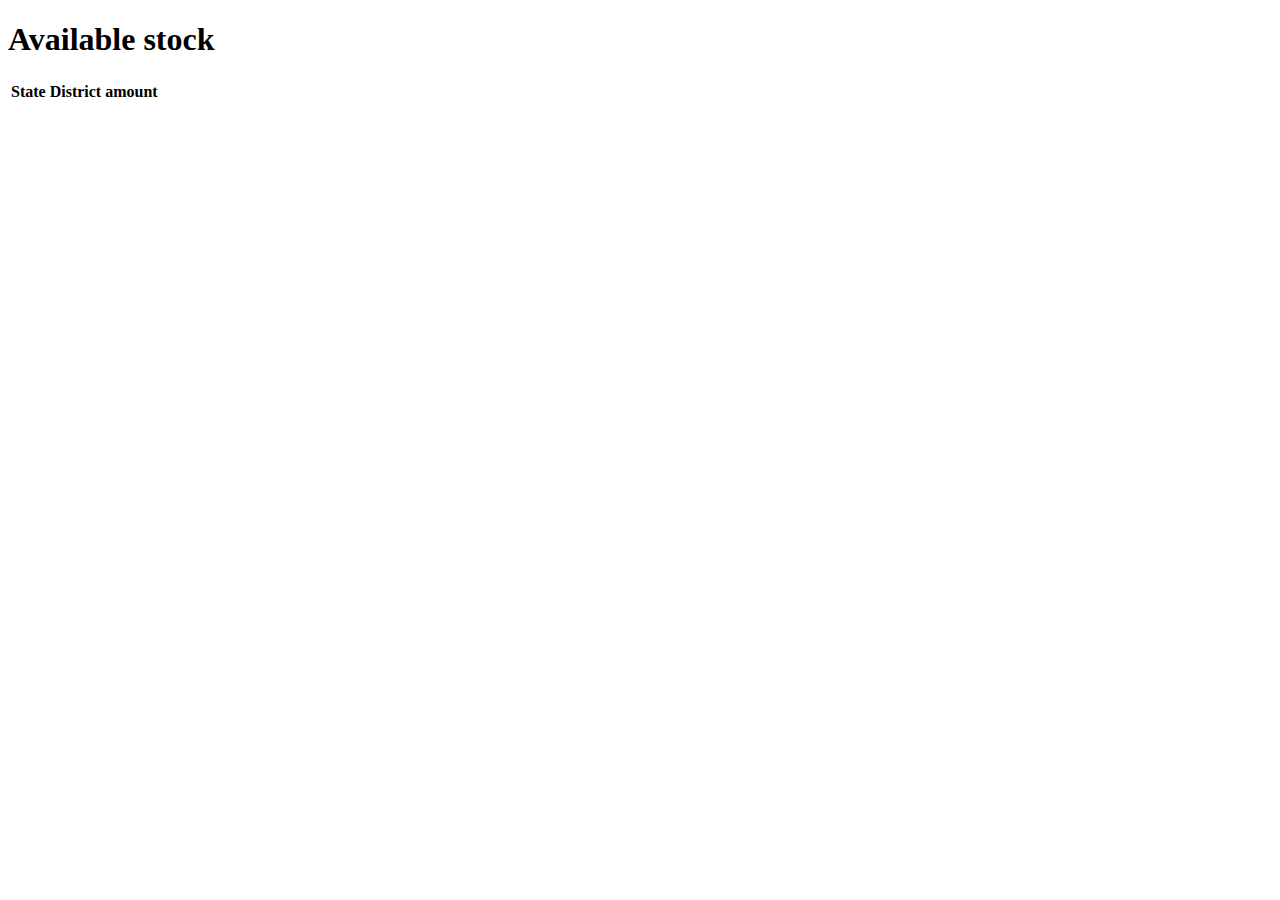
<file: availability.html>
<!DOCTYPE html>
<html lang="en">
<head>
    <meta charset="UTF-8">
    <meta http-equiv="X-UA-Compatible" content="IE=edge">
    <meta name="viewport" content="width=device-width, initial-scale=1.0">
    <title>Availability</title>
    <link rel = "icon" href = 
          "/Heading icon.png" 
                 width="500" type = "image/x-icon">  
</head>
<body>
    <h1>Available stock</h1>
    <table>
        <th>State</th>
        <th>District</th>
        <th>amount</th>
    </table>
    
</body>
</html>
</file>
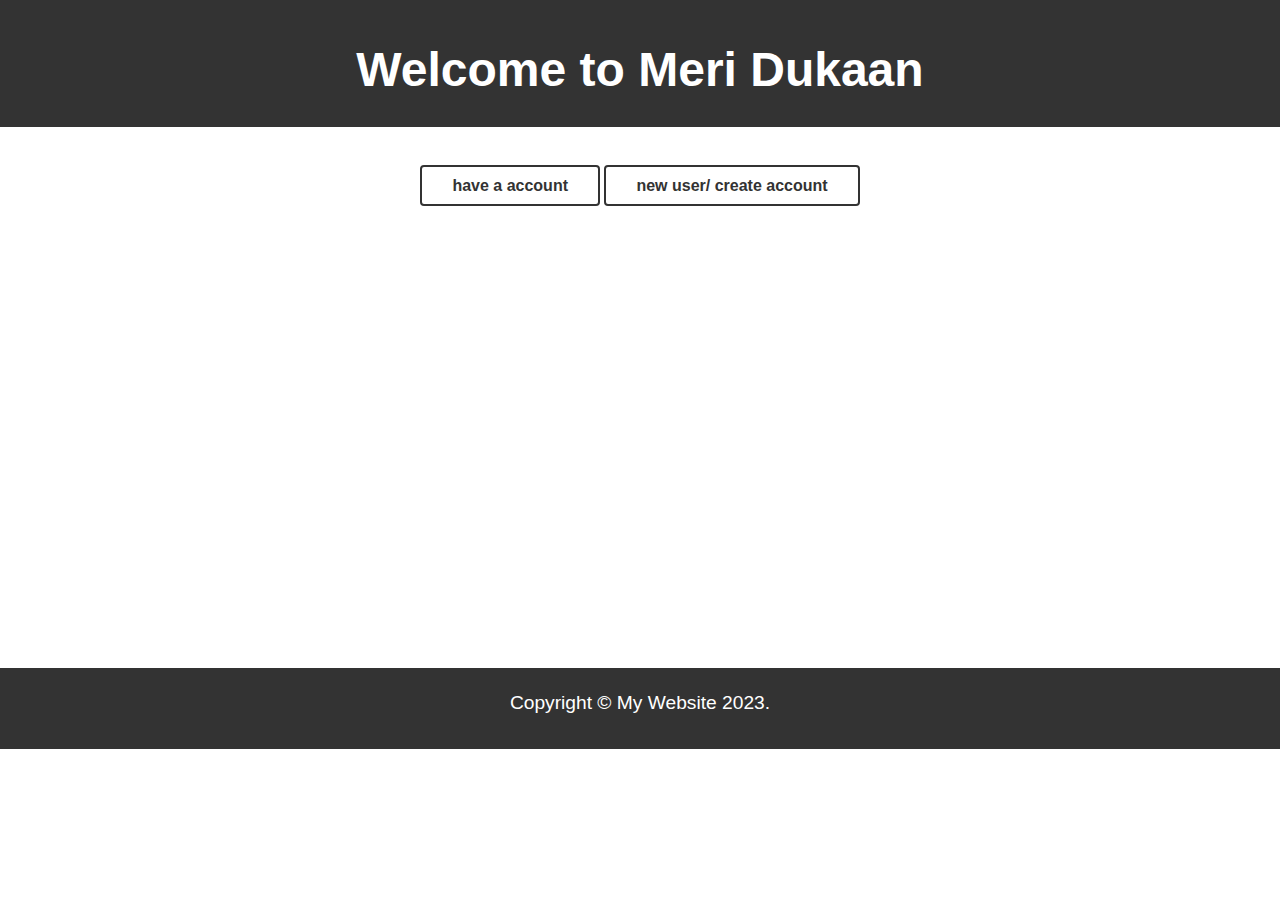
<file: book product.html>
<!DOCTYPE html>
<html>
  <head>
    <meta charset="UTF-8">
    <title>Welcome Page</title>
    <link rel = "icon" href = 
    "/Heading icon.png" 
           width="500" type = "image/x-icon">
    <style>
      /* CSS styles go here */
      body {
        font-family: Arial, sans-serif;
        margin: 0;
        padding: 0;
      }
      header {
        background-color: #333;
        color: #fff;
        padding: 10px;
        text-align: center;
      }
      main {
        padding: 50px;
        text-align: center;
      }
      h1 {
        font-size: 3em;
        margin-bottom: 20px;
      }
      p {
        font-size: 1.2em;
        margin-bottom: 30px;
      }
      a {
        color: #333;
        background-color: #fff;
        border: 2px solid #333;
        border-radius: 4px;
        padding: 10px 30px;
        text-decoration: none;
        transition: all 0.3s ease;
        font-weight: bold;
      }
      a:hover {
        color: #fff;
        background-color: #333;
        border-color: #fff;
      }

footer {
    background-color: #333;
    color: #fff;
    padding: 5px;
    text-align: center;
    margin-top: 47vh;
  }
  
    </style>
  </head>
  <body>
    <header>
      <h1>Welcome to Meri Dukaan</h1>
      
    </header>
    <main>
     
      <a href="booking.html">have a account</a>
      <a href="register.php">new user/ create account</a>
    </main>
    <footer>
        <p>Copyright © My Website 2023.
      </footer>
  </body>
</html>
</file>
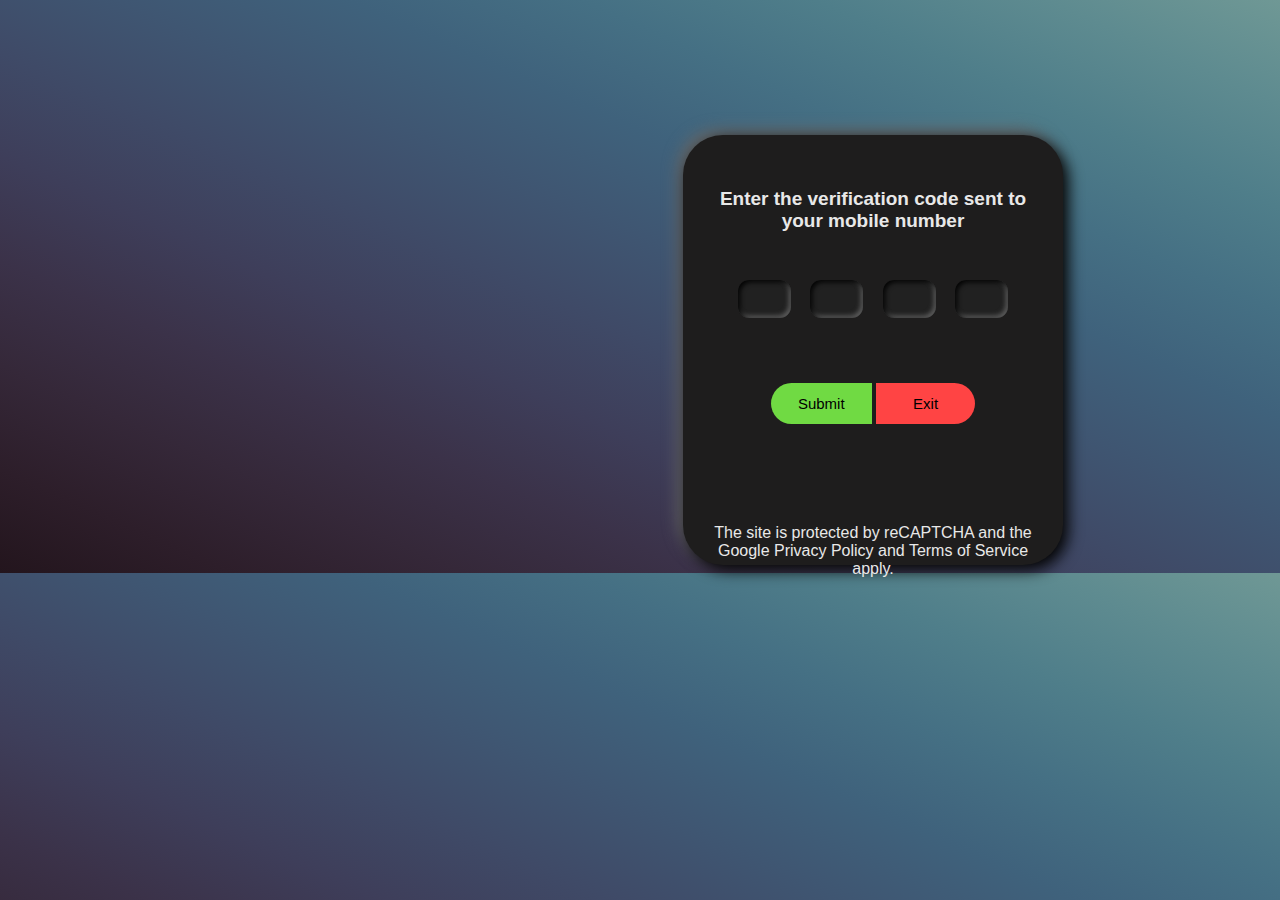
<file: otp.html>
<!-- <?php

?> -->


<!DOCTYPE html>
<html lang="en">
<head>
    <meta charset="UTF-8">
    <meta http-equiv="X-UA-Compatible" content="IE=edge">
    <meta name="viewport" content="width=device-width, initial-scale=1.0">
    <link rel="stylesheet" href="otp.css">
    <title>otp verification</title>
    <link rel = "icon" href = 
    "/Heading icon.png" 
           width="500" type = "image/x-icon"> 
</head>
<body>
    <form class="form">
        <center>
        <p class="heading">Enter the verification code sent to your mobile number</p>
        <div class="box">
        <input maxlength="1" class="input">
        <input maxlength="1" class="input"> 
        <input maxlength="1" class="input">
        <input maxlength="1" class="input">
        </div>
        <button class="submit">Submit</button>
        <button class="exit">Exit</button>
        <p class="captcha">The site is protected by reCAPTCHA and the Google Privacy Policy and Terms of Service apply.</p>
      </center></form>
    
</body>
</html>
</file>
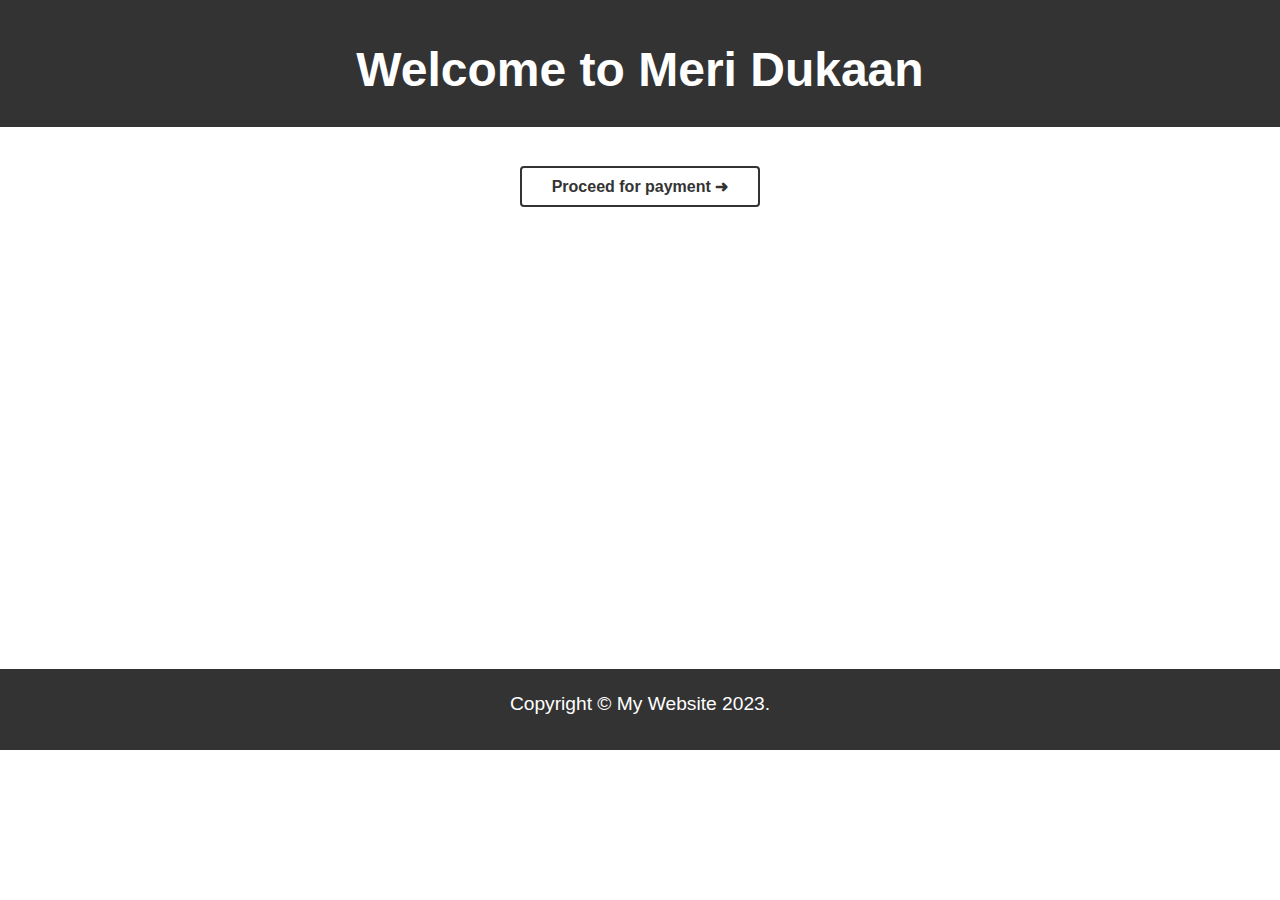
<file: payment proceed.html>
<!DOCTYPE html>
<html>
  <head>
    <meta charset="UTF-8">
    <title>proceed for payment</title>
    <link rel = "icon" href = 
    "/Heading icon.png" 
           width="500" type = "image/x-icon">
    <style>
      /* CSS styles go here */
      body {
        font-family: Arial, sans-serif;
        margin: 0;
        padding: 0;
      }
      header {
        background-color: #333;
        color: #fff;
        padding: 10px;
        text-align: center;
      }
      main {
        padding: 50px;
        text-align: center;
      }
      h1 {
        font-size: 3em;
        margin-bottom: 20px;
      }
      p {
        font-size: 1.2em;
        margin-bottom: 30px;
      }
      a {
        color: #333;
        background-color: #fff;
        border: 2px solid #333;
        border-radius: 4px;
        padding: 10px 30px;
        text-decoration: none;
        transition: all 0.3s ease;
        font-weight: bold;
      }
      a:hover {
        color: #fff;
        background-color: #333;
        border-color: #fff;
      }

footer {
    background-color: #333;
    color: #fff;
    padding: 5px;
    text-align: center;
    margin-top: 47vh;
  }
  
    </style>
  </head>
  <body>
    <header>
      <h1>Welcome to Meri Dukaan</h1>
      
    </header>
    <main>
     
      <a href="payment.html"> Proceed for payment  &#10140</a>
      <!-- <a href="register.php">new user/ create account</a> -->
    </main>
    <footer>
        <p>Copyright © My Website 2023.
      </footer>
  </body>
</html>
</file>
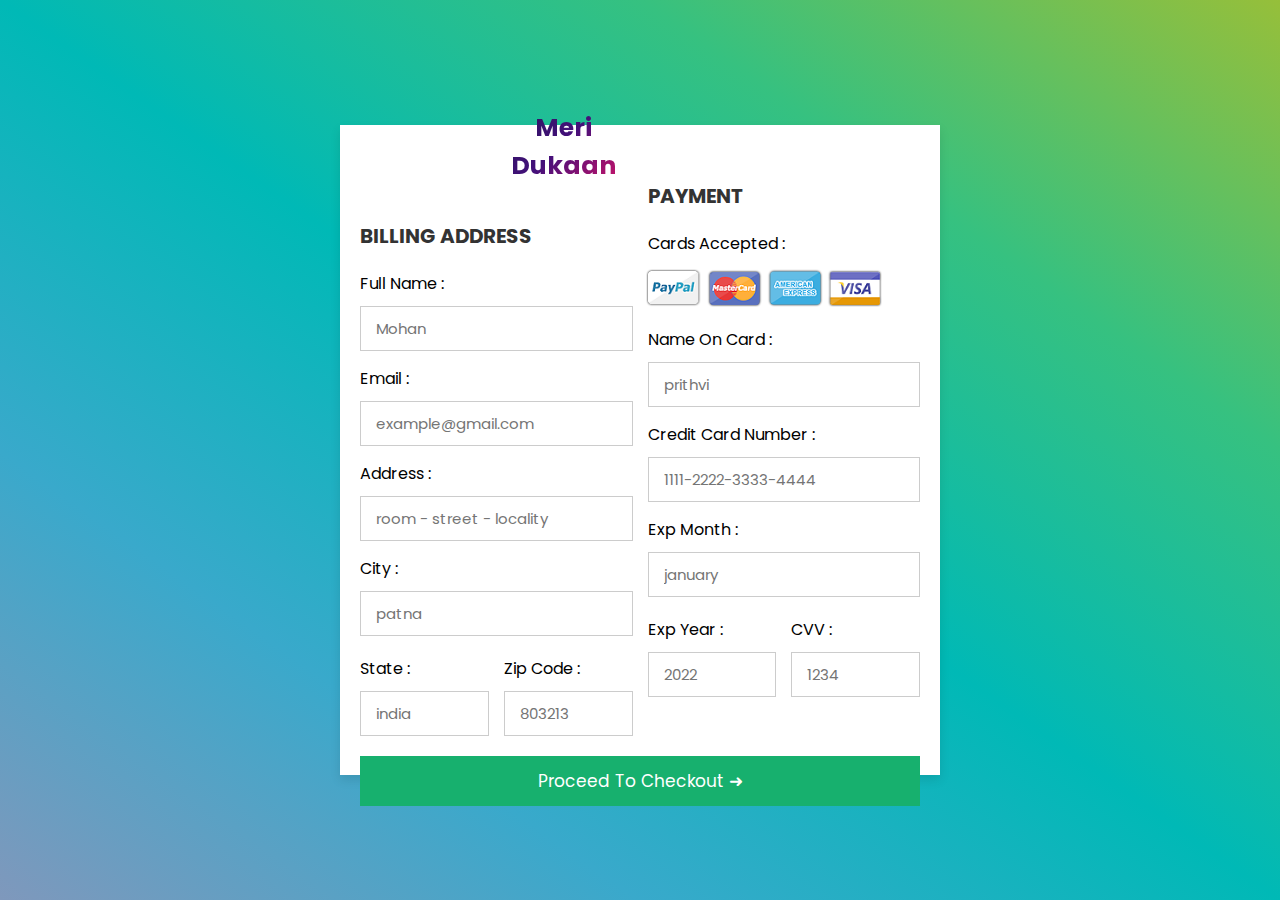
<file: payment.html>
<!DOCTYPE html>
<html lang="en">
<head>
    <meta charset="UTF-8">
    <meta http-equiv="X-UA-Compatible" content="IE=edge">
    <meta name="viewport" content="width=device-width, initial-scale=1.0">
    <link rel="stylesheet" href="payment.css">
    <link rel = "icon" href = 
    "/Heading icon.png" 
           width="500" type = "image/x-icon">  
           <title>Payment</title>

</head>
<body>
<div class="container">
    <form action="">
        <div class="row">
            <div class="col">
                <h2 id="payment">Meri Dukaan</h2>
                <h3 class="title">billing address</h3>
                <div class="inputBox">
                    <span>full name :</span>
                    <input type="text" placeholder="Mohan">
                </div>
                <div class="inputBox">
                    <span>email :</span>
                    <input type="email" placeholder="example@gmail.com">
                </div>
                <div class="inputBox">
                    <span>address :</span>
                    <input type="text" placeholder="room - street - locality">
                </div>
                <div class="inputBox">
                    <span>city :</span>
                    <input type="text" placeholder="patna">
                </div>
                <div class="flex">
                    <div class="inputBox">
                        <span>state :</span>
                        <input type="text" placeholder="india">
                    </div>
                    <div class="inputBox">
                        <span>zip code :</span>
                        <input type="text" placeholder="803213">
                    </div>
                </div>
            </div>
            <div class="col">
                <h3 class="title">payment</h3>
                <div class="inputBox">
                    <span>cards accepted :</span>
                    <img src="images/card_img.png" alt="">
                </div>
                <div class="inputBox">
                    <span>name on card :</span>
                <input type="text" placeholder="prithvi">
                </div>
                <div class="inputBox">
                    <span>credit card number :</span>
                    <input type="number" placeholder="1111-2222-3333-4444">
                </div>
                <div class="inputBox">
                    <span>exp month :</span>
                    <input type="text" placeholder="january">
                </div>

                <div class="flex">
                    <div class="inputBox">
                        <span>exp year :</span>
                        <input type="number" placeholder="2022">
                    </div>
                    <div class="inputBox">
                        <span>CVV :</span>
                        <input type="text" placeholder="1234">
                    </div>
                </div>

            </div>
    
        </div>

        <input type="submit" value="proceed to checkout &#10140" class="submit-btn">


    </form>

</div>    
    
</body>
</html>
</file>
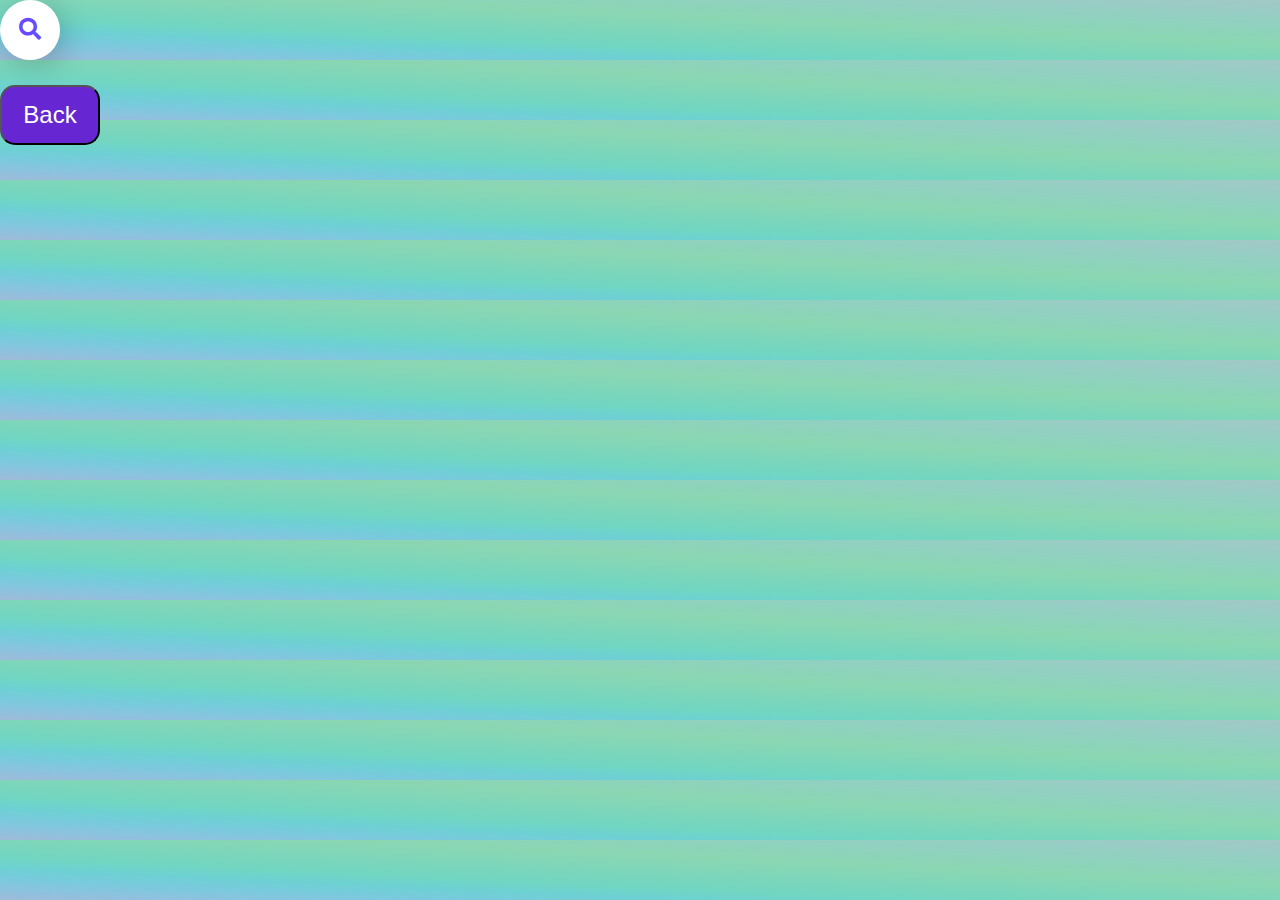
<file: search.html>
<!DOCTYPE html>

<html lang="en" dir="ltr">
  <head>
    <meta charset="utf-8">
    <title>Search  </title>
    <link rel="stylesheet" href="search.css">
    <link rel = "icon" href = 
          "/Heading icon.png" 
                 width="500" type = "image/x-icon">
    <link rel="stylesheet" href="https://cdnjs.cloudflare.com/ajax/libs/font-awesome/5.15.3/css/all.min.css"/>
    
  </head>
  <body>
   
    <div class="search-box">
      
      <input type="text" placeholder=" search here.." autocomplete="">
      <div class="search-icon">
        <i class="fas fa-search"></i>
    
      </div>
<div class="cancel-icon">
        <i class="fas fa-times"></i>
      </div>
<div class="search-data">
</div>
<button class="back"
onclick="window.location.href = 'index.html';">Back</button>
</div>
 <script src="search.js"></script>

  </body>
</html>
</file>
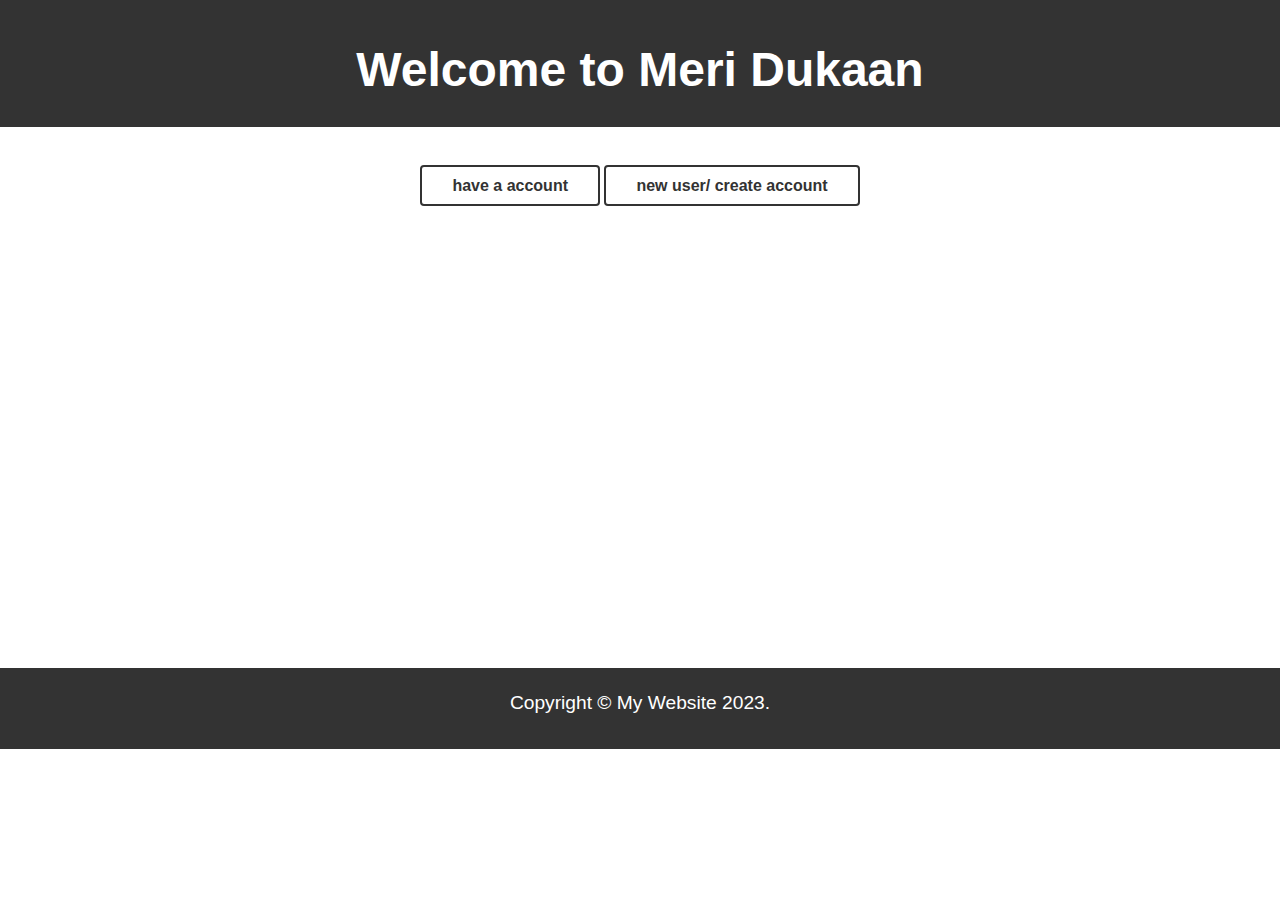
<file: verify product.html>
<!DOCTYPE html>
<html>
  <head>
    <meta charset="UTF-8">
    <title>Welcome Page</title>
    <link rel = "icon" href = 
    "/Heading icon.png" 
           width="500" type = "image/x-icon">
    <style>
      /* CSS styles go here */
      body {
        font-family: Arial, sans-serif;
        margin: 0;
        padding: 0;
      }
      header {
        background-color: #333;
        color: #fff;
        padding: 10px;
        text-align: center;
      }
      main {
        padding: 50px;
        text-align: center;
      }
      h1 {
        font-size: 3em;
        margin-bottom: 20px;
      }
      p {
        font-size: 1.2em;
        margin-bottom: 30px;
      }
      a {
        color: #333;
        background-color: #fff;
        border: 2px solid #333;
        border-radius: 4px;
        padding: 10px 30px;
        text-decoration: none;
        transition: all 0.3s ease;
        font-weight: bold;
      }
      a:hover {
        color: #fff;
        background-color: #333;
        border-color: #fff;
      }

footer {
    background-color: #333;
    color: #fff;
    padding: 5px;
    text-align: center;
    margin-top: 47vh;
  }
  
    </style>
  </head>
  <body>
    <header>
      <h1>Welcome to Meri Dukaan</h1>
      
    </header>
    <main>
     
      <a href="register product.php">have a account</a>
      <a href="register.php">new user/ create account</a>
    </main>
    <footer>
        <p>Copyright © My Website 2023.</p>
      </footer>
  </body>
</html>
</file>
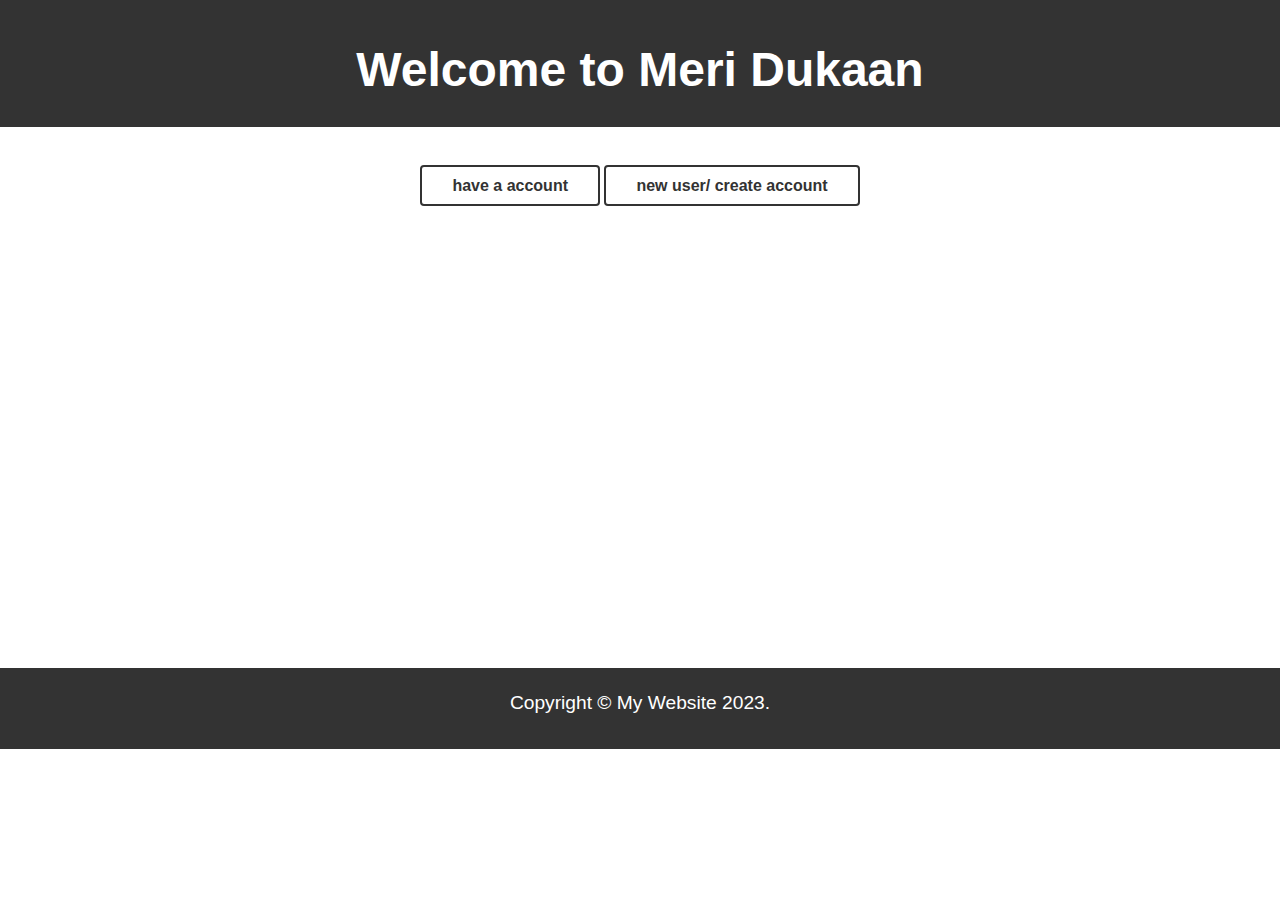
<file: verify transport.html>
<!DOCTYPE html>
<html>
  <head>
    <meta charset="UTF-8">
    <title>Welcome Page</title>
    <link rel = "icon" href = 
    "/Heading icon.png" 
           width="500" type = "image/x-icon">
    <style>
      /* CSS styles go here */
      body {
        font-family: Arial, sans-serif;
        margin: 0;
        padding: 0;
      }
      header {
        background-color: #333;
        color: #fff;
        padding: 10px;
        text-align: center;
      }
      main {
        padding: 50px;
        text-align: center;
      }
      h1 {
        font-size: 3em;
        margin-bottom: 20px;
      }
      p {
        font-size: 1.2em;
        margin-bottom: 30px;
      }
      a {
        color: #333;
        background-color: #fff;
        border: 2px solid #333;
        border-radius: 4px;
        padding: 10px 30px;
        text-decoration: none;
        transition: all 0.3s ease;
        font-weight: bold;
      }
      a:hover {
        color: #fff;
        background-color: #333;
        border-color: #fff;
      }

footer {
    background-color: #333;
    color: #fff;
    padding: 5px;
    text-align: center;
    margin-top: 47vh;
  }
  
    </style>
  </head>
  <body>
    <header>
      <h1>Welcome to Meri Dukaan</h1>
      
    </header>
    <main>
     
      <a href="register transport.php">have a account</a>
      <a href="register.php">new user/ create account</a>
    </main>
    <footer>
        <p>Copyright © My Website 2023.
      </footer>
  </body>
</html>
</file>
<file: otp.css>
.form {
    width: 350px;
    height: 400px;
    font-family: sans-serif;
    display: flex;
    flex-direction: column;
    border-radius: 2.5em;
    background-color: #1e1d1d;
    box-shadow: 5px 5px 15px #000000, -5px -5px 15px #676767;
    transition: .4s ease-in-out;
    padding: 15px;
    margin-left: 75vh;
    margin-top: 15vh;
    
  }

  body{
    background-image: linear-gradient(to right top, #23151d, #2d1e2a, #352839, #3b3249, #3e3e5a, #3f4a67, #3f5672, #3f627c, #457084, #4f7e8a, #5e8b90, #6f9895);
  }

  .heading {
    width: 90%;
    position: relative;
    text-align: center;
    color: #e8e8e8;
    top: 1em;
    font-weight: bold;
    font-size: 19px;
  }
  
  .input {
    position: relative;
    width: 2.4em;
    height: 2.4em;
    margin: 0.5em;
    border-radius: 0.75em;
    border: none;
    outline: none;
    background-color: #212121;
    color: #e8e8e8;
    font-size: 15px;
    font-weight: bold;
    text-align: justify;
    box-shadow: inset 2px 2px 5px #000000, inset -2px -2px 5px #676767;
    top: 2.7em;
    padding-left: 15px;
  }
  
  .submit {
    position: relative;
    top: 6.5em;
    padding: 10px 25px;
    border-radius: 5em 0em 0em 5em;
    font-size: 15px;
    font-family: sans-serif;
    border: 2px solid #21212100;
    outline: none;
    transition: 0.2s;
    background-color: #70da43;
    cursor: pointer;
  }
  
  .submit:hover {
    background-color: #212121;
    color: #70da43;
    border: 2px solid #70da43;
  }
  
  .exit {
    position: relative;
    top: 6.5em;
    padding: 10px 35px;
    border-radius: 0em 5em 5em 0em;
    font-size: 15px;
    font-family: sans-serif;
    border: 2px solid #21212100;
    outline: none;
    transition: 0.2s;
    background-color: #ff4444;
    cursor: pointer;
  }
  
  .exit:hover {
    background-color: #212121;
    color: #ff4444;
    border: 2px solid #ff4444;
  }
  .captcha{
    color: #e8e8e8;
    margin-top: 22vh;
  }
</file>
<file: payment.css>
@import url('https://fonts.googleapis.com/css2?family=Poppins:wght@100;300;400;500;600&display=swap');

*{
  font-family: 'Poppins', sans-serif;
  margin:0; padding:0;
  box-sizing: border-box;
  outline: none; border:none;
  text-transform: capitalize;
  transition: all .2s linear;
}
/* #payment{
    text-align: center;
    margin-top: 0;
    margin-left: 10px;
} */

.container{
  display: flex;
  justify-content: center;
  align-items: center;
  padding:25px;
  min-height: 100vh;
  /* background: linear-gradient(90deg, #88e7b0 60%, #59de90 40.1%
  ); */
  /* background-image: linear-gradient(to right top, #709f61, #66a978, #5db291, #5abaa8, #5ec1be);
  background-image: linear-gradient(to right top, #6f9f61, #45a282, #1da2a2, #2f9db8, #5e96c1);
  background-image: linear-gradient(to right top, #7f98bc, #0cb1d8, #00c8c7, #00d885, #9edb17); */
  background-image: linear-gradient(to right top, #7f98bc, #39a9cb, #00b9b6, #36c180, #96bf3a);
}


.container form{
  padding:20px;
  width:600px;
  height: 650px;
  background: #fff;
  box-shadow: 0 5px 10px rgba(0,0,0,.1);
}

.container form .row{
  display: flex;
  flex-wrap: wrap;
  gap:15px;
}

.container form .row .col{
  flex:1 1 250px;
}

.container form .row .col .title{
  font-size: 20px;
  color:#333;
  padding-bottom: 5px;
  text-transform: uppercase;
}

.container form .row .col .inputBox{
  margin:15px 0;
}

.container form .row .col .inputBox span{
  margin-bottom: 10px;
  display: block;
}

.container form .row .col .inputBox input{
  width: 100%;
  border:1px solid #ccc;
  padding:10px 15px;
  font-size: 15px;
  text-transform: none;
}

.container form .row .col .inputBox input:focus{
  border:1px solid #000;
}

.container form .row .col .flex{
  display: flex;
  gap:15px;
}

.container form .row .col .flex .inputBox{
  margin-top: 5px;
}

.container form .row .col .inputBox img{
  height: 34px;
  margin-top: 5px;
  filter: drop-shadow(0 0 1px #000);
}

.container form .submit-btn{
  width: 100%;
  padding:12px;
  font-size: 17px;
  background: #17b06e;
  color:#fff;
  margin-top: 5px;
  cursor: pointer;
}

.container form .submit-btn:hover{
  background: #f09220;
}

#payment
{

    text-align:center;
   /* text-transform: uppercase; */
  background-image: linear-gradient(
    -225deg,
    #231557 0%,
    #44107a 29%,
    #ff1361 67%,
    #fff800 100%
  );
  background-size: auto auto;
  background-clip: border-box;
  background-size: 200% auto;
  color: #fff;
  background-clip: text;
  text-fill-color: transparent;
  -webkit-background-clip: text;
  -webkit-text-fill-color: transparent;
  animation: textclip 2s linear infinite;
  display: inline-block;
    font-size: 25px;
    margin-left: 15vh;
    margin-top: -4vh;
}

@keyframes textclip {
  to {
    background-position: 200% center;
  }
  
}
.title{
  margin-top: 4vh;
}
</file>
<file: search.css>
@import url('https://fonts.googleapis.com/css?family=Poppins:400,500,600,700&display=swap');
*{
  margin: 0 0 0 0;
  padding: 0;
  box-sizing: border-box;
  font-family: 'Poppins', sans-serif;
}
body{
  display: grid;
  height: 100%;
  margin-top: 0;
  place-items: right; 
/*  
   background-image: linear-gradient(to right top, #d16ba5, #c577b8, #b783c7, #a78ed2, #9798d9, #89a2df, #7eabe2, #76b4e2, #71bfe2, #75c9df, #80d3db, #90dbd6); */
   background-color: #7842092c;
   background-image: linear-gradient(to right top, #6b9cd1, #46aedc, #0abedd, #00cdd3, #3edac1, #58dcbb, #6cdeb6, #7edfb1, #7ed8b9, #83d1be, #8bcac0, #95c2bf);
   background-image: linear-gradient(to right top, #9ebbd9, #8bc3de, #78cadc, #6dd1d2, #72d6c1, #7ad6bc, #83d6b7, #8bd6b2, #8dd3bb, #92d0c1, #9accc5, #a3c8c6);
   
} 

 .back{
  position: relative;
  height: 60px;
  width: 100px;
  /* border-radius: 50%; */
  /* box-shadow: 5px 5px 30px rgba(0,0,0,.2); */
  font-size: 24px;
  text-align: center;
  cursor: pointer;
  outline: none;
  color: #fff;
  background-color: #6627d3;
  border-radius: 15px;
  /* box-shadow: 0 9px #999; */
  margin-top: 2vh;
  font-weight: 500;
  font-family:'Trebuchet MS', 'Lucida Sans Unicode', 'Lucida Grande', 'Lucida Sans', Arial, sans-serif
 
} 
.back:hover {background-color: #ec800d}

.back:active {
  background-color: #dd7616;
  box-shadow: 0 5px #666;
  transform: translateY(4px);

}
::selection{
  color: white;
  background: #664AFF;
}
.search-box{
  position: relative;
  height: 60px;
  width: 60px;
  border-radius: 50%;
  box-shadow: 5px 5px 30px rgba(0,0,0,.2);
  transition: all 0.5s cubic-bezier(0.68, -0.55, 0.265, 1.55);
}
.search-box.active{
  width: 350px;
}
.search-box input{
  width: 100%;
  height: 100%;
  border: none;
  border-radius: 50px;
  background: #fff;
  outline: none;
  padding: 0 60px 0 20px;
  font-size: 18px;
  opacity: 0;
  transition: all 0.5s cubic-bezier(0.68, -0.55, 0.265, 1.55);
  
}
.search-box input.active{
  opacity: 1;
}
.search-box input::placeholder{
  color: #a6a6a6;
}
.search-box .search-icon{
  position: absolute;
  right: 0px;
  top: 50%;
  transform: translateY(-50%);
  height: 60px;
  width: 60px;
  background: #fff;
  border-radius: 50%;
  text-align: center;
  line-height: 60px;
  font-size: 22px;
  color: #664AFF;
  cursor: pointer;
  z-index: 1;
  transition: all 0.5s cubic-bezier(0.68, -0.55, 0.265, 1.55);
}
.search-box .search-icon.active{
  right: 5px;
  height: 50px;
  line-height: 50px;
  width: 50px;
  font-size: 20px;
  background: #664AFF;
  color: #fff;
  transform: translateY(-50%) rotate(360deg);
}
.search-box .cancel-icon{
  position: absolute;
  right: 20px;
  top: 50%;
  transform: translateY(-50%);
  font-size: 25px;
  color: #fff;
  cursor: pointer;
  transition: all 0.5s 0.2s cubic-bezier(0.68, -0.55, 0.265, 1.55);
}
.search-box .cancel-icon.active{
  right: -40px;
  transform: translateY(-50%) rotate(360deg);
}
.search-box .search-data{
  text-align: center;
  padding-top: 7px;
  color: #fff;
  font-size: 18px;
  word-wrap: break-word;
}
.search-box .search-data.active{
  display: none;
}
</file>
